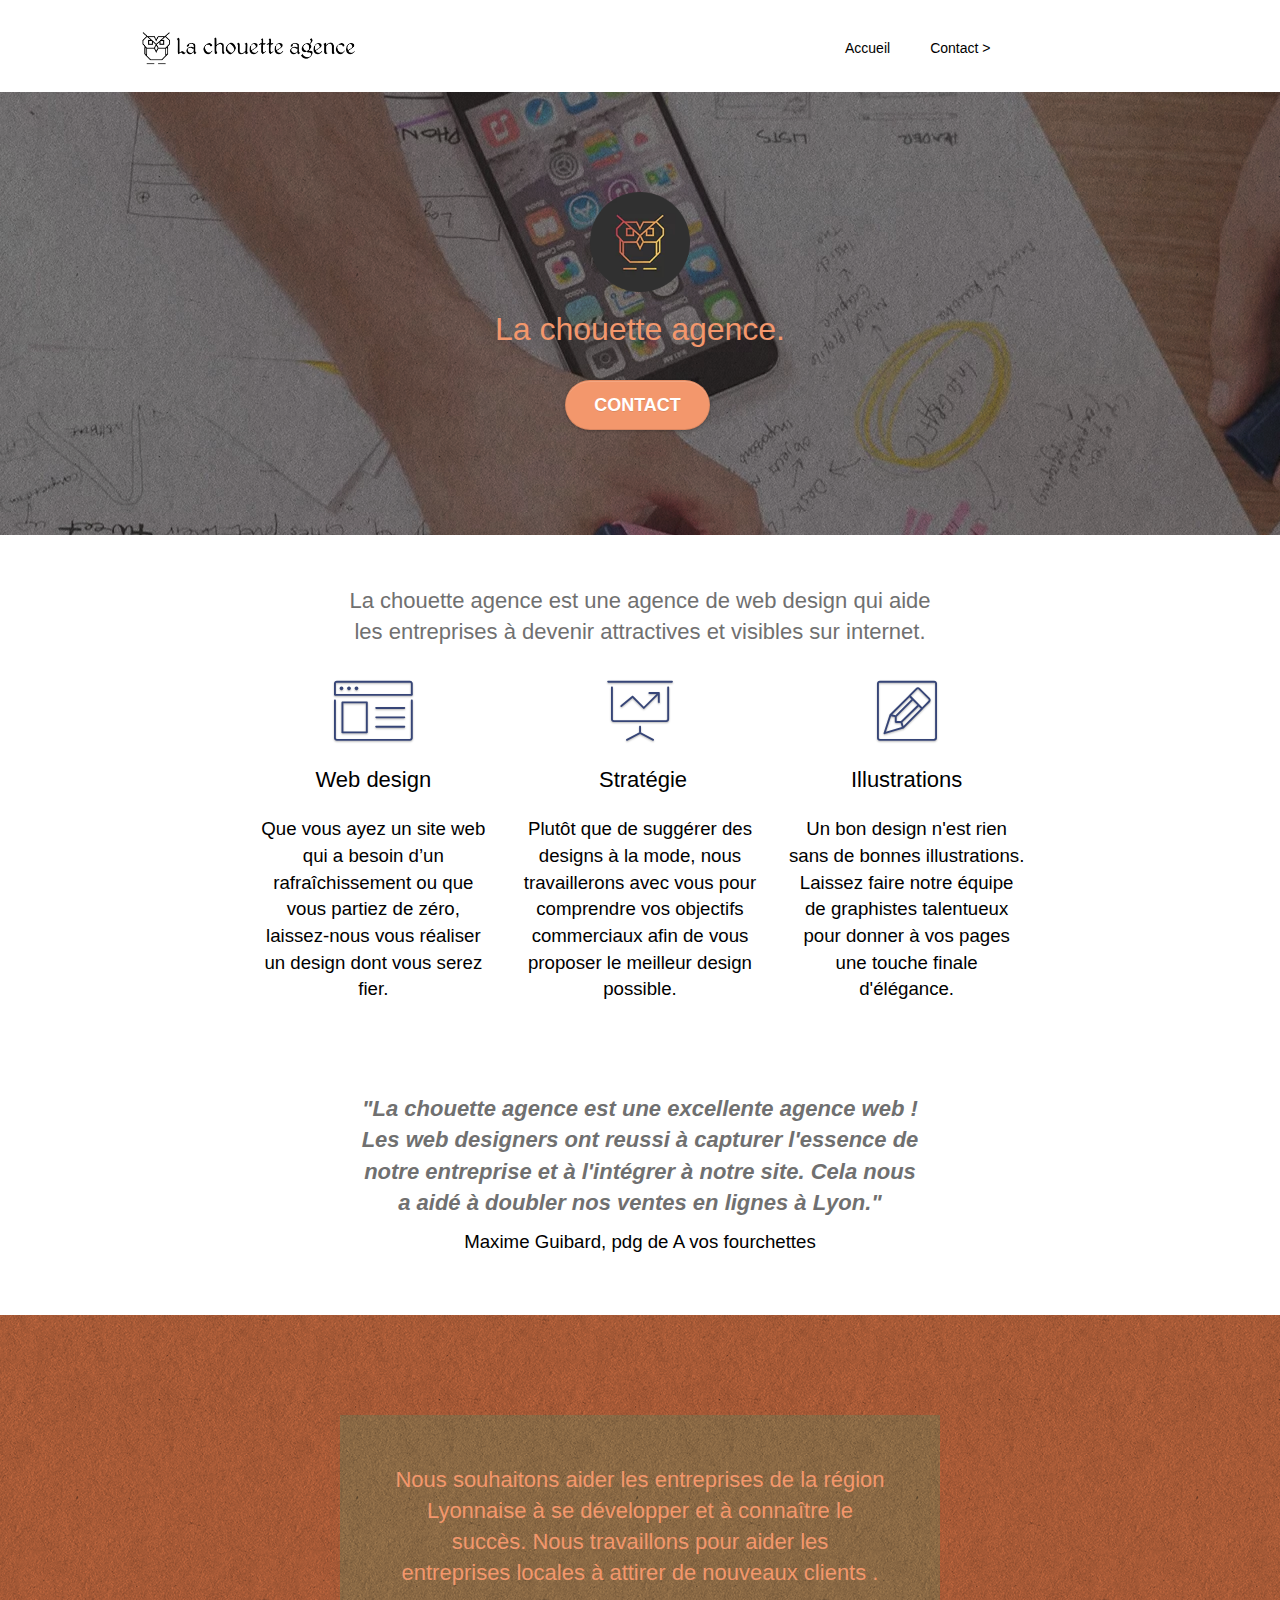
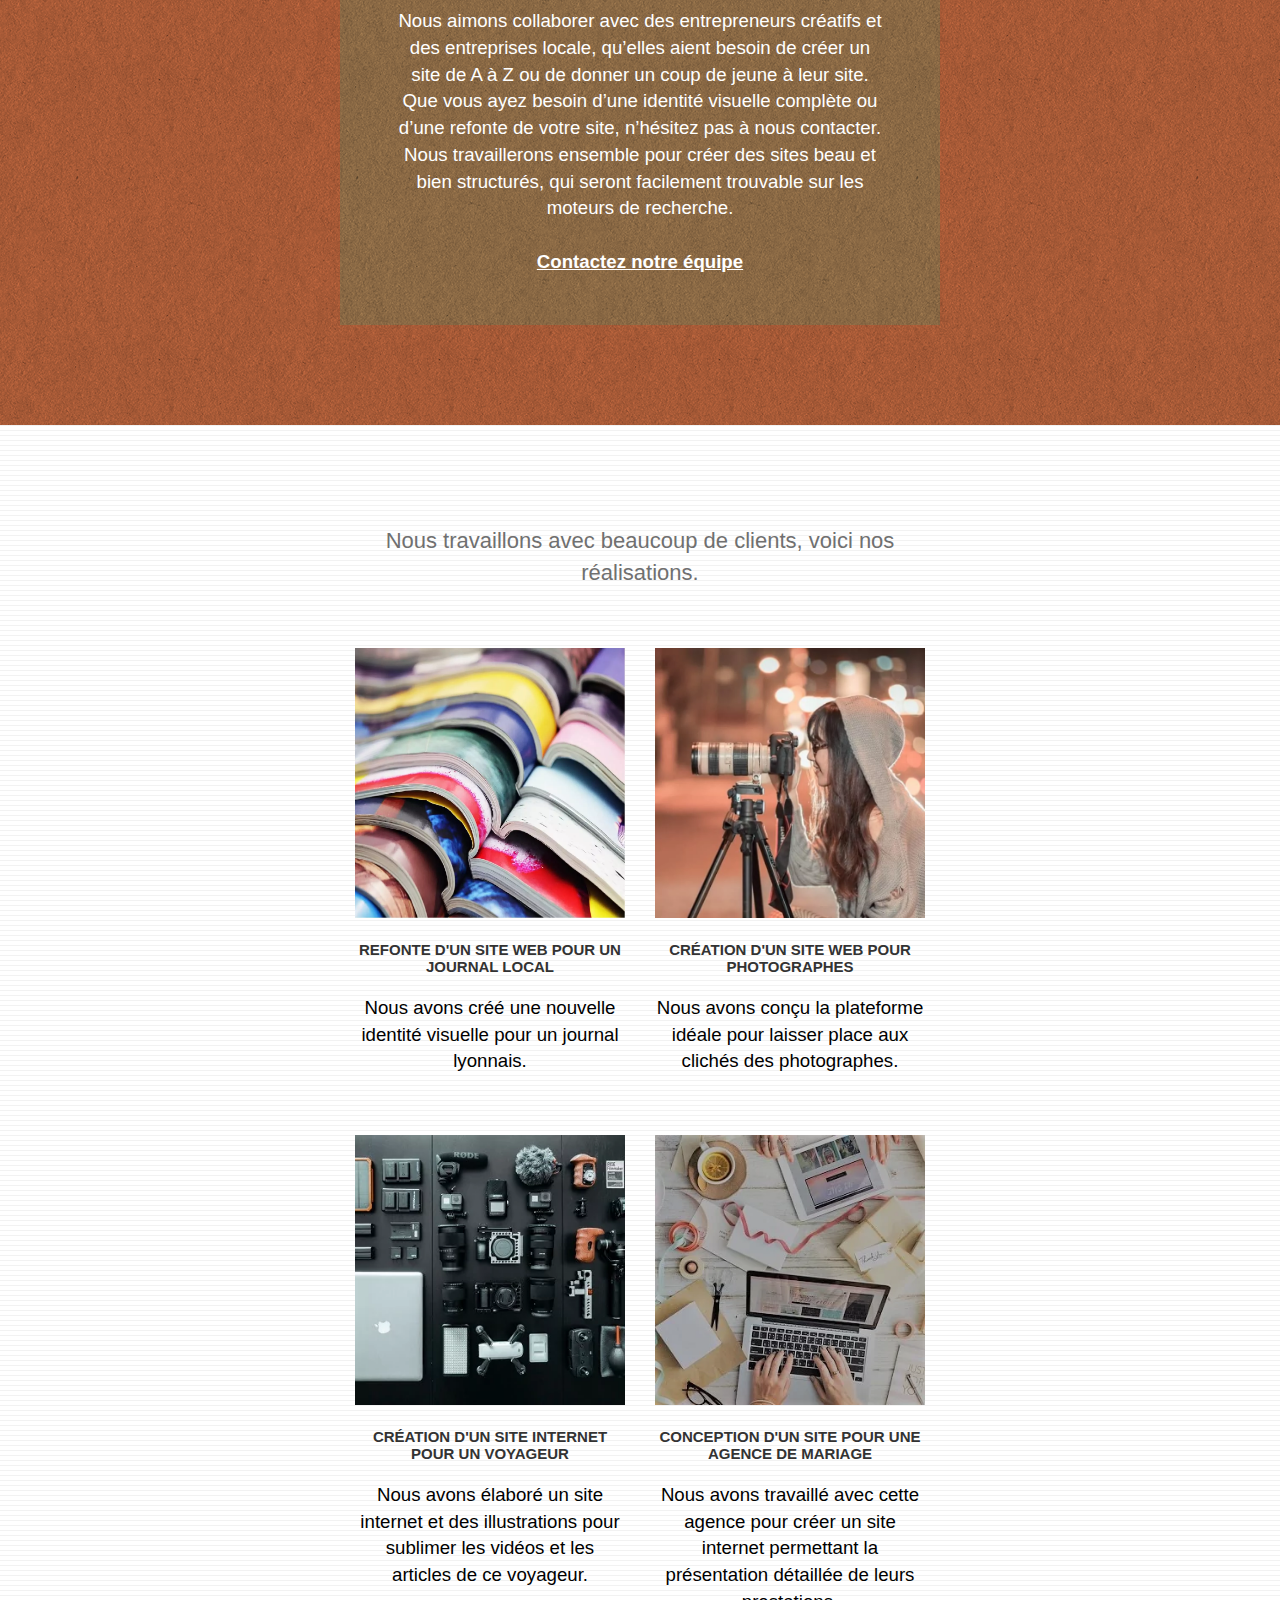
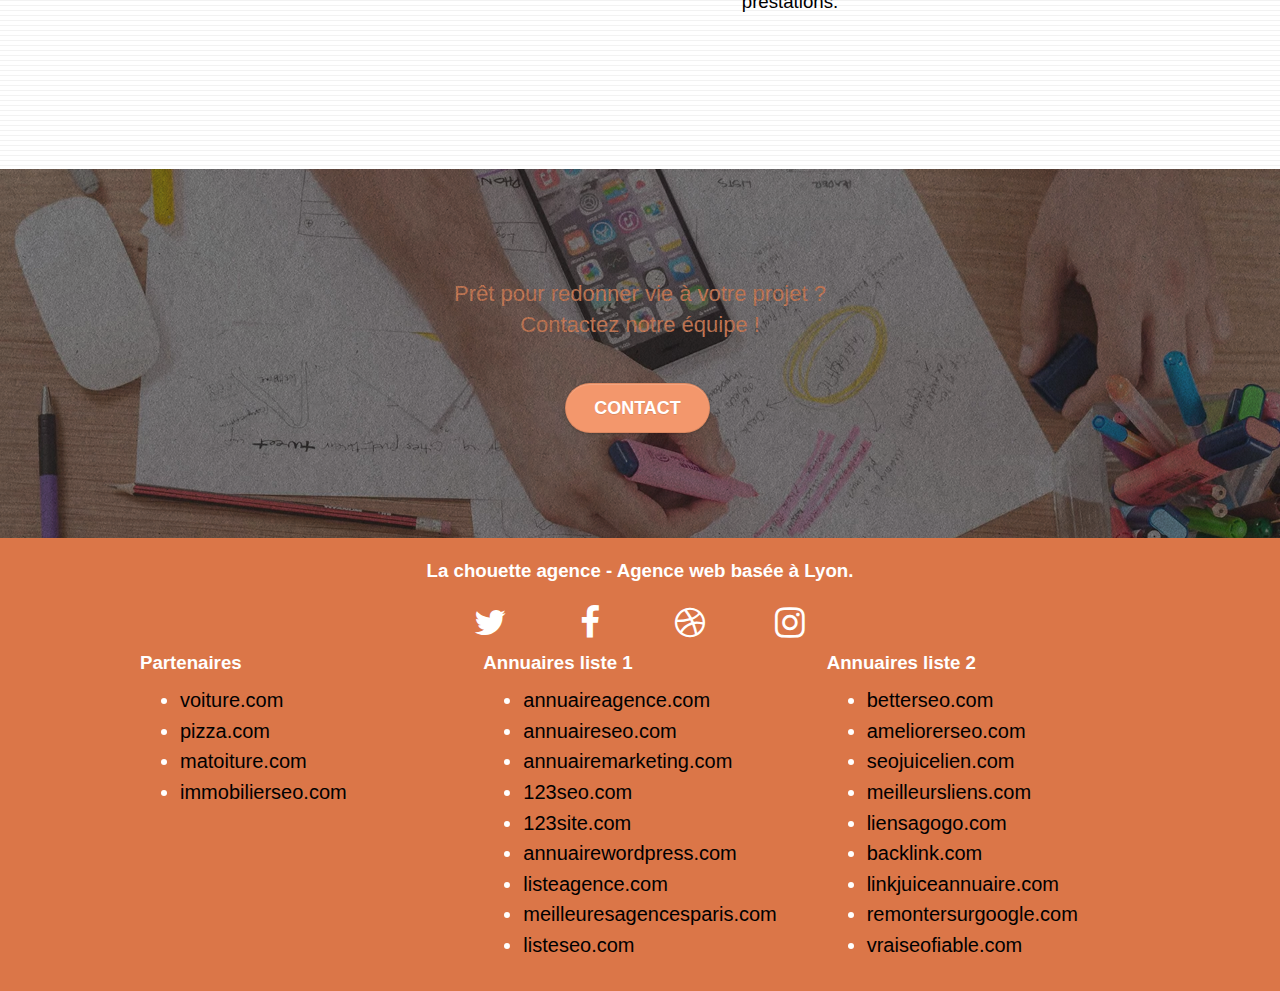
<file: index.html>
<!doctype html>
<html lang="fr">
<head>
    <meta charset="utf-8">
    <meta name="keywords" content="Entreprise web design lyon,design site web, site internet, agence web design lyon, agence web design, agence design,stratégie web, web design, illustrations, design de site web, site web, web">
	<meta name="description" content="La chouette agence est une agence de web design basée à Lyon.">
    <meta name="viewport" content="width=device-width, initial-scale=1.0, viewport-fit=cover">
    <link rel="shortcut icon" type="image/png" href="favicon.jpg">
    
	<link rel="stylesheet" type="text/css" href="./css/bootstrap.min.css">
	<link rel="stylesheet" type="text/css" href="style.min.css">
	<link rel="stylesheet" type="text/css" href="./css/font-awesome.min.css">
	<link rel="stylesheet" type="text/css" href="./css/et-line.min.css">
	
    
	<script src="./js/jquery-2.1.0.min.js"></script>
	<script src="./js/bootstrap.min.js"></script>
	<script src="./js/blocs.min.js"></script>
	<script src="./js/jquery.touchSwipe.min.js" defer></script>
	<script src="./js/gmaps.min.js"></script>

    <title>La chouette agence</title>

    
<!-- Analytics -->
 
<!-- Analytics END -->
    
</head>
<body>
	<!-- Principal conteneur -->
	<div class="page-container">
			
		<!-- bloc-0 -->
		<div class="bloc bgc-white l-bloc " id="bloc-0">
			<div class="container bloc-sm">
				<nav class="navbar row">
					<div class="navbar-header">
						<a class="navbar-brand" href="index.html"><img src="img/la-chouette-agence.webp" alt="La chouette agence Lyon web design logo" height="40" width="215"/></a>
						<button id="nav-toggle" type="button" class="ui-navbar-toggle navbar-toggle" data-toggle="collapse" data-target=".navbar-1">
							<span class="sr-only">Toggle navigation</span><span class="icon-bar"></span><span class="icon-bar"></span><span class="icon-bar"></span>
						</button>
					</div>
					<div class="collapse navbar-collapse navbar-1 special-dropdown-nav">
						<ul class="site-navigation nav navbar-nav">
							<li>
								<a href="index.html">Accueil</a>
							</li>
							<li>
								<a href="page2.html">Contact &gt;</a>
							</li>
						</ul>
					</div>
				</nav>
			</div>
		</div>
		<!-- bloc-0 END -->

		<!-- bloc-1-presentation -->
		<div class="bloc bgc-dark-slate-blue bg-banniere d-bloc bg-t-edge bloc-bg-texture texture-paper b-parallax" id="bloc-1-hero">
			<div class="container bloc-lg">
				<div class="row tight-width-whitespace">
					<div class="col-sm-12">
						<img src="img/logo.webp" class="center-block image-resize-mode" width="100" height="100" alt="Logo de la chouette agence" />
						<h1 class="text-center hero-bloc-text tc-white ">
							La chouette agence.
						</h1>
						<div class="text-center">
							<a href="page2.html" class="btn btn-lg btn-clean btn-rd cta-hero btn-atomic-tangerine" id="cta-hero">Contact</a>
						</div>
					</div>
				</div>
			</div>
		</div>
		<!-- bloc-1-presentation END -->

		<!-- bloc-2-services -->
		<div class="bloc bgc-white l-bloc" id="bloc-2-services">
			<div class="container bloc-md">
				<div class="row">
					<div class="col-sm-12 text-center">
						<p class="quote-medium">La chouette agence est une agence de web design qui aide les entreprises à devenir attractives et visibles sur internet.</p>
					</div>
				</div>
				<div class="row voffset-lg med-width-whitespace">
					<div class="col-sm-4">
						<div class="text-center">
							<span class="et-icon-browser sm-shadow icon-dark-slate-blue icons icon-lg"></span>
						</div>
						<h2 class="mg-md text-center">
							Web design
						</h2>
						<p class="text-center ">
							Que vous ayez un site web qui a besoin d&rsquo;un rafraîchissement ou que vous partiez de zéro, laissez-nous vous réaliser un design dont vous serez fier.
						</p>
					</div>
					<div class="col-sm-4">
						<div class="text-center">
							<span class="et-icon-presentation sm-shadow icon-dark-slate-blue icons icon-lg"></span>
						</div>
						<h2 class="mg-md text-center">
							&nbsp;Stratégie
						</h2>
						<p class="text-center ">
							Plutôt que de suggérer des designs à la mode, nous travaillerons avec vous pour comprendre vos objectifs commerciaux afin de vous proposer le meilleur design possible.<br>
						</p>
					</div>
					<div class="col-sm-4">
						<div class="text-center">
							<span class="et-icon-edit sm-shadow icon-dark-slate-blue icons icon-lg"></span>
						</div>
						<h2 class="mg-md text-center">
							Illustrations
						</h2>
						<p class="text-center ">
							Un bon design n'est rien sans de bonnes illustrations. Laissez faire notre équipe de graphistes talentueux pour donner à vos pages une touche finale d'élégance.
						</p>
					</div>
				</div>
				<div class="row voffset-lg voffset">
					<div class="col-xs-12 col-md-8 col-md-offset-2 text-center">
						<p class="quote-large bold-text italic-text">"La chouette agence est une excellente agence web ! Les web designers ont reussi à capturer l'essence de notre entreprise et à l'intégrer à notre site. Cela nous a aidé à doubler nos ventes en lignes à Lyon."</p>
						<p>Maxime Guibard, pdg de A vos fourchettes</p>
					</div>
				</div>
			</div>
		</div>
		<!-- bloc-2-services END -->

		<!-- bloc-3-what-i-do -->
		<div class="bloc tc-white bgc-atomic-tangerine bg-presentation d-bloc bloc-bg-texture texture-paper b-parallax" id="bloc-3-what-i-do">
			<div class="container bloc-lg">
				<div class="row tight-width-whitespace black-background">
					<div class="col-sm-12">
						<h2 class="mg-md text-center tc-white">
							Nous souhaitons aider les entreprises de la région Lyonnaise à se développer et à connaître le succès. Nous travaillons pour aider les entreprises locales à attirer de nouveaux clients .<br>
						</h2>
						<p class="text-center white">
							Nous aimons collaborer avec des entrepreneurs créatifs et des entreprises locale, qu’elles aient besoin de créer un site de A à Z ou de donner un coup de jeune à leur site. Que vous ayez besoin d’une identité visuelle complète ou d’une refonte de votre site, n’hésitez pas à nous contacter. Nous travaillerons ensemble pour créer des sites beau et bien structurés, qui seront facilement trouvable sur les moteurs de recherche. <br><br><a class="ltc-white bold-link" href="page2.html">Contactez notre équipe</a><br>
						</p>
					</div>
				</div>
			</div>
		</div>
		<!-- bloc-3-what-i-do END -->

		<!-- bloc-4-portfolio -->
		<div class="bloc bgc-white bg-lines-h2-bg bg-repeat l-bloc" id="bloc-4-portfolio">
			<div class="container bloc-lg">
				<div class="row">
					<div class="col-sm-12 text-center">
						<p class="quote-medium">Nous travaillons avec beaucoup de clients, voici nos réalisations.</p>
					</div>
				</div>
				<div class="row tight-width-whitespace portfolio-row">
					<div class="col-sm-6">
						<a href="#" data-lightbox="img/1.webp" data-gallery-id="gallery-1" data-caption="Refonte d'un site web pour un journal local" data-frame="snapshot-lb"><img src="img/1.webp" alt="Refonte d'un site web pour un journal local" class="img-responsive portfolio-thumb" width="570" height="570"/></a>
						<h3 class="mg-md text-center">
							Refonte d'un site web pour un journal local
						</h3>
						<p class="text-center">
							Nous avons créé une nouvelle identité visuelle pour un journal lyonnais.
						</p>
					</div>
					<div class="col-sm-6">
						<a href="#" data-lightbox="img/2.webp" data-gallery-id="gallery-1" data-caption="Création d'un site web pour photographes" data-frame="snapshot-lb"><img src="img/2.webp" class="img-responsive portfolio-thumb" alt="Création d'un site web pour photographes" width="570" height="570"/></a>
						<h3 class="mg-md text-center">
							Création d'un site web pour photographes
						</h3>
						<p class="text-center">
							Nous avons conçu la plateforme idéale pour laisser place aux clichés des photographes.
						</p>
					</div>
				</div>
				<div class="row tight-width-whitespace portfolio-row">
					<div class="col-sm-6">
						<a href="#" data-lightbox="img/3.webp" data-gallery-id="gallery-1" data-caption="Création d'un site internet pour un voyageur" data-frame="snapshot-lb"><img src="img/3.webp" class="img-responsive portfolio-thumb" alt="Création d'un site web pour voyageur" width="570" height="570"/></a>
						<h3 class="mg-md text-center">
							Création d'un site internet pour un voyageur
						</h3>
						<p class="text-center">
							Nous avons élaboré un site internet et des illustrations pour sublimer les vidéos et les articles de ce voyageur.
						</p>
					</div>
					<div class="col-sm-6">
						<a href="#" data-lightbox="img/4.webp" data-gallery-id="gallery-1" data-caption="Conception d'un site pour une agence de mariage" data-frame="snapshot-lb"><img src="img/4.webp" class="img-responsive portfolio-thumb" alt="Création d'un site web pour agence de mariage" width="570" height="570"/></a>
						<h3 class="mg-md text-center">
							Conception d'un site pour une agence de mariage
						</h3>
						<p class="text-center">
							Nous avons travaillé avec cette agence pour créer un site internet permettant la présentation détaillée de leurs prestations.
						</p>
					</div>
				</div>
			</div>
		</div>
		<!-- bloc-4-portfolio END -->

		<!-- bloc-5-cta -->
		<div class="bloc bgc-dark-slate-blue bg-banniere d-bloc bloc-bg-texture texture-paper" id="bloc-5-cta">
			<div class="container bloc-lg">
				<div class="row">
					<h2 class="mg-md text-center tc-white">
						Prêt pour redonner vie à votre projet ?<br>Contactez notre équipe !
					</h2>
					<div class="col-sm-12 text-center">
						<a href="page2.html" class="btn btn-atomic-tangerine btn-clean btn-rd btn-lg cta-hero">Contact</a>
					</div>
				</div>
			</div>
		</div>
		<!-- bloc-5-cta END -->

		<!-- Footer - bloc-8 -->
		<div class="bloc bgc-atomic-tangerine d-bloc" id="bloc-8">
			<div class="container bloc-sm">
				<div class="row">
					<div class="col-sm-12">
						<p class="text-center white bold-text">
							La chouette agence - Agence web basée à Lyon.<br>
						</p>
						<div class="row row-no-gutters social">
							<div class="col-sm-3">
								<div class="text-center">
									<a class="social" href="https://twitter.com" rel="nofollow"><span class="fa fa-twitter icon-md"></span></a>
								</div>
							</div>
							<div class="col-sm-3">
								<div class="text-center">
									<a class="social" href="https://facebook.com" rel="nofollow"><span class="fa fa-facebook icon-md"></span></a>
								</div>
							</div>
							<div class="col-sm-3">
								<div class="text-center">
									<a class="social" href="https://dribbble.com" rel="nofollow"><span class="fa fa-dribbble icon-md"></span></a>
								</div>
							</div>
							<div class="col-sm-3">
								<div class="text-center">
									<a class="social" href="https://instagram.com" rel="nofollow"><span class="fa fa-instagram icon-md"></span></a>
								</div>
							</div>
						</div>
						<div class="row">
							<div class="col-sm-4">
								<p class="bold-text white ">
									Partenaires
								</p>
								<ul>
									<li><a href="voiture.com" rel="nofollow">voiture.com</a></li>
									<li><a href="pizza.com" rel="nofollow">pizza.com</a></li>
									<li><a href="matoiture.com" rel="nofollow">matoiture.com</a></li>
									<li><a href="immobilierseo.com" rel="nofollow">immobilierseo.com</a></li>
								</ul>		
							</div>
							<div class="col-sm-4">
								<p class="bold-text white">
									Annuaires liste 1
								</p>
								<ul>
									<li><a href="annuaireagence.com" rel="nofollow">annuaireagence.com</a></li>
									<li><a href="annuaireseo.com" rel="nofollow">annuaireseo.com</a></li>
									<li><a href="annuairemarketing.com" rel="nofollow">annuairemarketing.com</a></li>
									<li><a href="123seoture.com" rel="nofollow">123seo.com</a></li>
									<li><a href="123site.com" rel="nofollow">123site.com</a></li>
									<li><a href="annuairewordpress.com" rel="nofollow">annuairewordpress.com</a></li>
									<li><a href="listeagence.com" rel="nofollow">listeagence.com</a></li>
									<li><a href="meilleuresagencesparis.com" rel="nofollow">meilleuresagencesparis.com</a></li>
									<li><a href="listeseo.com" rel="nofollow">listeseo.com</a></li>
								</ul>
							</div>
							<div class="col-sm-4">
								<p class="bold-text white">
									Annuaires liste 2
								</p>
								<ul>
									<li><a href="betterseo.com" rel="nofollow">betterseo.com</a></li>
									<li><a href="ameliorerseo.com" rel="nofollow">ameliorerseo.com</a></li>
									<li><a href="seojuicelien.com" rel="nofollow">seojuicelien.com</a></li>
									<li><a href="meilleursliens.com" rel="nofollow">meilleursliens.com</a></li>
									<li><a href="liensagogo.com" rel="nofollow">liensagogo.com</a></li>
									<li><a href="backlink.com" rel="nofollow">backlink.com</a></li>
									<li><a href="linkjuiceannuaire.com" rel="nofollow">linkjuiceannuaire.com</a></li>
									<li><a href="remontersurgoogle.com" rel="nofollow">remontersurgoogle.com</a></li>
									<li><a href="vraiseofiable.com" rel="nofollow">vraiseofiable.com</a></li>
								</ul>
							</div>
						</div>
					</div>
				</div>
			</div>
		</div>
		<!-- Footer - bloc-8 END -->

	</div>
	<!-- Principal conteneur END -->
		

</body>
</html>
</file>
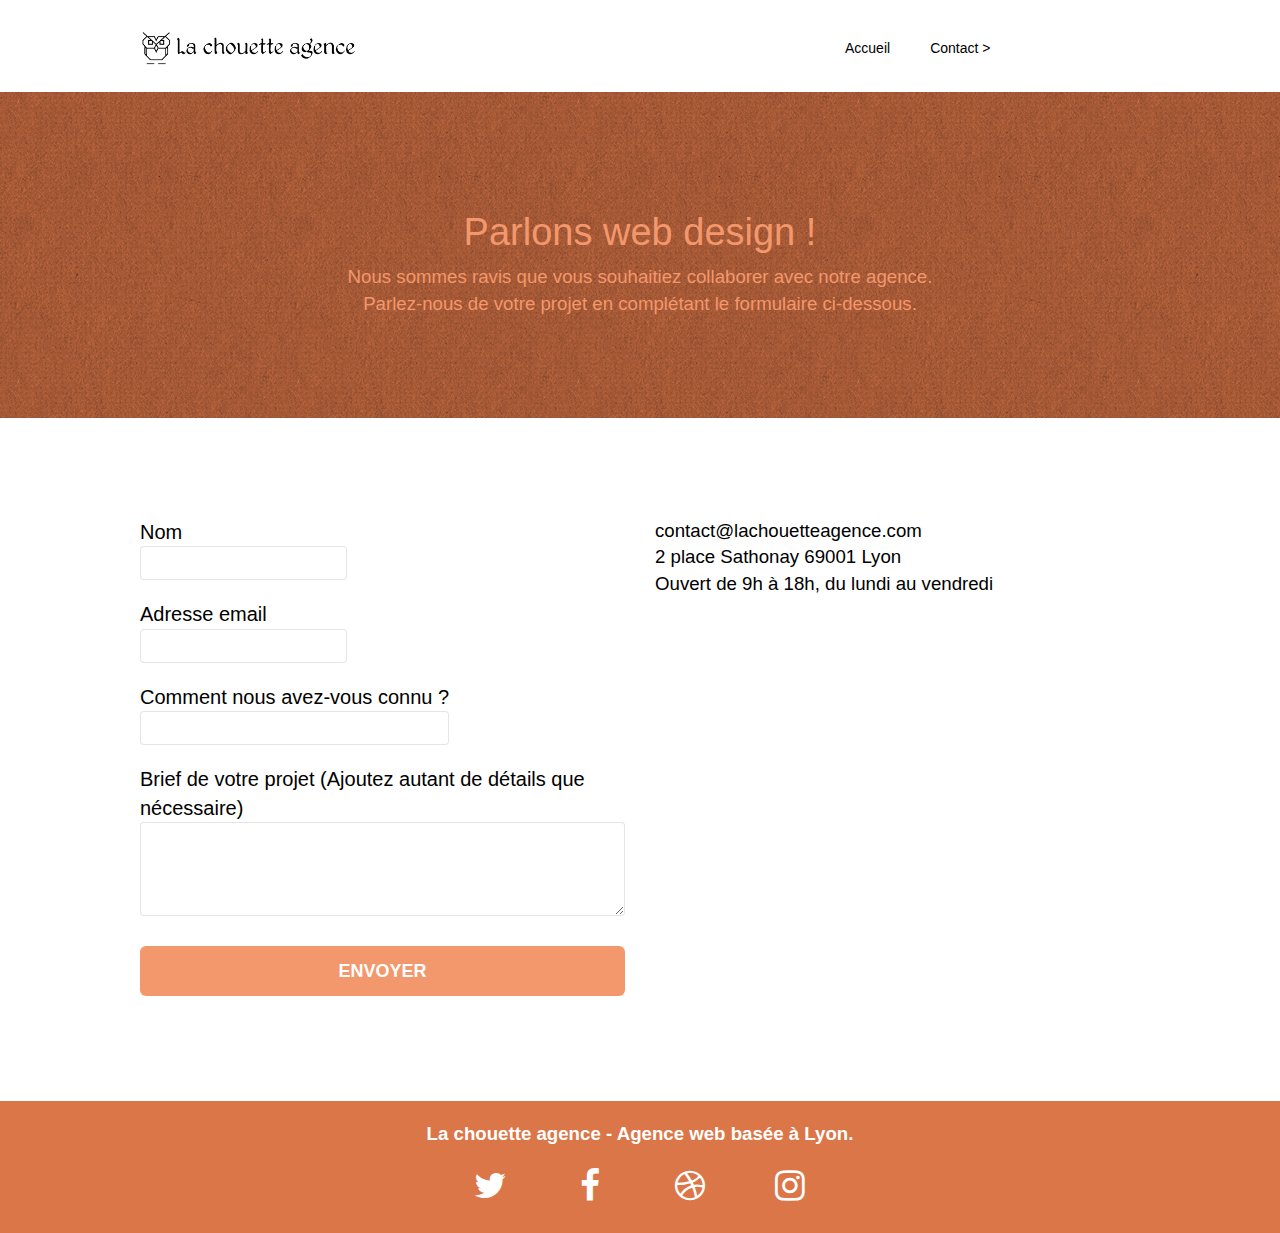
<file: page2.html>
<!doctype html>
<html lang="fr">
<head>
    <meta charset="utf-8">
    <meta name="keywords" content="Contact, Entreprise web design lyon, design site web, site internet, agence web design lyon, agence web design, agence design,stratégie web, web design, illustrations, design de site web, site web, web">
    <meta name="description" content="Contact : La chouette agence est une agence de web design basée à Lyon.">
    <meta name="viewport" content="width=device-width, initial-scale=1.0, viewport-fit=cover">
    <link rel="shortcut icon" type="image/png" href="favicon.jpg">
    
	<link rel="stylesheet" type="text/css" href="./css/bootstrap.min.css">
	<link rel="stylesheet" type="text/css" href="style.min.css">
	<link rel="stylesheet" type="text/css" href="./css/font-awesome.min.css">
	<link rel="stylesheet" type="text/css" href="./css/et-line.min.css">
	
    
	<script src="./js/jquery-2.1.0.min.js"></script>
	<script src="./js/bootstrap.min.js"></script>
	<script src="./js/blocs.min.js"></script>
	<script src="./js/jqBootstrapValidation.min.js"></script>
	<script src="./js/formHandler.min.js"></script>
	
    <title>Contact</title>

    
<!-- Analytics -->
 
<!-- Analytics END -->
    
</head>
<body>
	<!-- Principal conteneur -->
	<div class="page-container">
		
	<!-- bloc-0 -->
	<div class="bloc bgc-white l-bloc " id="bloc-0">
		<div class="container bloc-sm">
			<nav class="navbar row">
				<div class="navbar-header">
					<a class="navbar-brand" href="index.html"><img src="img/la-chouette-agence.webp" alt="La chouette agence Lyon web design logo" height="40" width="215"/></a>
					<button id="nav-toggle" type="button" class="ui-navbar-toggle navbar-toggle" data-toggle="collapse" data-target=".navbar-1">
						<span class="sr-only">Toggle navigation</span><span class="icon-bar"></span><span class="icon-bar"></span><span class="icon-bar"></span>
					</button>
				</div>
				<div class="collapse navbar-collapse navbar-1 special-dropdown-nav">
					<ul class="site-navigation nav navbar-nav">
						<li>
							<a href="index.html">Accueil</a>
						</li>
						<li>
							<a href="page2.html">Contact &gt;</a>
						</li>
					</ul>
				</div>
			</nav>
		</div>
	</div>
	<!-- bloc-0 END -->

	<!-- bloc-6 -->
	<div class="bloc bg-dots-bg bg-repeat bgc-atomic-tangerine d-bloc bloc-bg-texture texture-paper" id="bloc-6">
		<div class="container bloc-lg">
			<div class="row">
				<div class="col-sm-12">
					<h1 class="text-center hero-bloc-text tc-white">
						Parlons web design !
					</h1>
					<p class="text-center mg-lg tc-white tight-width-whitespace">
						Nous sommes ravis que vous souhaitiez collaborer avec notre agence.<br>
						Parlez-nous de votre projet en complétant le formulaire ci-dessous.
					</p>
				</div>
			</div>
		</div>
	</div>
	<!-- bloc-6 END -->

	<!-- bloc-7 -->
	<div class="bloc bgc-white l-bloc" id="bloc-7">
		<div class="container bloc-lg">
			<div class="row">
				<div class="col-sm-6">
					<form id="form_1" novalidate>
						<div class="form-group">
							<label>
								Nom
								<input id="name" class="form-control" required />
							</label>
						</div>
						<div class="form-group">
							<label>
								Adresse email
								<input id="email" class="form-control" type="email" required />
							</label>
						</div>
						<div class="form-group">
							<label>
								Comment nous avez-vous connu ?
								<input class="form-control" type="email" required id="input_504" />
							</label>
						</div>
						<div class="form-group">
							<label>
								Brief de votre projet (Ajoutez autant de détails que nécessaire)<br>
								<textarea id="message" class="form-control" rows="4" cols="50" required></textarea>
							</label>
						</div> 
						<button class="bloc-button btn btn-lg btn-block cta-hero btn-atomic-tangerine" type="submit">
							Envoyer
						</button>
					</form>
				</div>
				<div class="col-sm-6">
					<p>
						contact@lachouetteagence.com<br>2 place Sathonay 69001 Lyon<br>Ouvert de 9h à 18h, du lundi au vendredi<br>
					</p>
				</div>
			</div>
		</div>
	</div>
	<!-- bloc-7 END -->

	<!-- ScrollToTop Button -->
	<a class="bloc-button btn btn-d scrollToTop" href="#" onclick="scrollToTarget('1')" rel="nofollow"><span class="fa fa-chevron-up"></span></a>
	<!-- ScrollToTop Button END-->


	<!-- Footer - bloc-8 -->
	<div class="bloc bgc-atomic-tangerine d-bloc" id="bloc-8">
		<div class="container bloc-sm">
			<div class="row">
				<div class="col-sm-12">
					<p class="text-center white bold-text">
						La chouette agence - Agence web basée à Lyon.<br>
					</p>
					<div class="row row-no-gutters social">
						<div class="col-sm-3">
							<div class="text-center">
								<a class="social" href="https://twitter.com" rel="nofollow"><span class="fa fa-twitter icon-md"></span></a>
							</div>
						</div>
						<div class="col-sm-3">
							<div class="text-center">
								<a class="social" href="https://facebook.com" rel="nofollow"><span class="fa fa-facebook icon-md"></span></a>
							</div>
						</div>
						<div class="col-sm-3">
							<div class="text-center">
								<a class="social" href="https://dribbble.com" rel="nofollow"><span class="fa fa-dribbble icon-md"></span></a>
							</div>
						</div>
						<div class="col-sm-3">
							<div class="text-center">
								<a class="social" href="https://instagram.com" rel="nofollow"><span class="fa fa-instagram icon-md"></span></a>
							</div>
						</div>
					</div>
				</div>
			</div>
		</div>
	</div>
	<!-- Footer - bloc-8 END -->

	</div>
	<!-- Principal conteneur END -->
		

	</body>
</html>
</file>
<file: style.min.css>
body{margin:0;padding:0;background:#fff;overflow-x:hidden;-webkit-font-smoothing:antialiased;-moz-osx-font-smoothing:grayscale}li{padding-bottom:2px}.quote-large{display:block;width:85%;margin-left:auto;margin-right:auto;font-size:22px!important;color:#707070!important}.quote-medium{display:block;width:60%;margin-left:auto;margin-right:auto;font-size:22px!important;color:#707070!important}.bold-text{font-weight:700}.italic-text{font-style:italic}a,button{transition:all .3s ease-in-out;outline:0!important}a:hover{text-decoration:none;cursor:pointer}#page-loading-blocs-notifaction{position:fixed;top:0;bottom:0;width:100%;z-index:100000;background:#fff url(img/pageload-spinner.gif) no-repeat center center}.bloc{width:100%;clear:both;background:50% 50% no-repeat;padding:0 50px;-webkit-background-size:cover;-moz-background-size:cover;-o-background-size:cover;background-size:cover;position:relative}.bloc .container{padding-left:0;padding-right:0}.bloc-lg{padding:100px 50px}.bloc-md{padding:50px}.bloc-sm{padding:20px 50px}.bg-b-edge,.bg-bl-edge,.bg-br-edge,.bg-center,.bg-l-edge,.bg-r-edge,.bg-repeat,.bg-t-edge,.bg-tl-edge,.bg-tr-edge{-webkit-background-size:auto!important;-moz-background-size:auto!important;-o-background-size:auto!important;background-size:auto!important}.bg-repeat{background:repeat}.bg-t-edge{background:top no-repeat}.bloc-bg-texture::before{content:"";background-size:2px 2px;position:absolute;top:0;bottom:0;left:0;right:0}.texture-paper::before{background:url(img/texture-paper.webp);background-size:280px 280px}.b-parallax{background-attachment:fixed}.d-bloc{color:#fff}.d-bloc button:hover{color:rgba(255,255,255,.9)}.d-bloc .icon-round,.d-bloc .icon-rounded,.d-bloc .icon-semi-rounded-a,.d-bloc .icon-semi-rounded-b,.d-bloc .icon-square{border-color:rgba(255,255,255,.9)}.d-bloc .divider-h span{border-color:rgba(255,255,255,.2)}.d-bloc .a-btn,.d-bloc .navbar a,.d-bloc .navbar-brand,.d-bloc a .icon-lg,.d-bloc a .icon-md,.d-bloc a .icon-sm,.d-bloc a .icon-xl,.d-bloc h1 a,.d-bloc h2 a,.d-bloc h3 a,.d-bloc h4 a,.d-bloc h5 a,.d-bloc h6 a,.d-bloc p a{color:#fff}.d-bloc .a-btn:hover,.d-bloc .navbar a:hover,.d-bloc .navbar-brand:hover,.d-bloc a:hover .icon-lg,.d-bloc a:hover .icon-md,.d-bloc a:hover .icon-sm,.d-bloc a:hover .icon-xl,.d-bloc h1 a:hover,.d-bloc h2 a:hover,.d-bloc h3 a:hover,.d-bloc h4 a:hover,.d-bloc h5 a:hover,.d-bloc h6 a:hover,.d-bloc p a:hover{color:rgba(255,255,255,1)}.d-bloc .navbar-toggle .icon-bar{background:rgba(255,255,255,1)}.d-bloc .btn-wire,.d-bloc .btn-wire:hover{color:rgba(255,255,255,1);border-color:rgba(255,255,255,1)}.d-bloc .panel{color:rgba(0,0,0,.5)}.d-bloc .panel button:hover{color:rgba(0,0,0,.7)}.d-bloc .panel icon{border-color:rgba(0,0,0,.7)}.d-bloc .panel .divider-h span{border-color:rgba(0,0,0,.1)}.d-bloc .panel .a-btn{color:rgba(0,0,0,.6)}.d-bloc .panel .a-btn:hover{color:rgba(0,0,0,1)}.d-bloc .panel .btn-wire,.d-bloc .panel .btn-wire:hover{color:rgba(0,0,0,.7);border-color:rgba(0,0,0,.3)}.d-bloc .panel,.l-bloc{color:rgba(0,0,0,.5)}.d-bloc .panel button:hover,.l-bloc button:hover{color:rgba(0,0,0,.7)}.l-bloc .icon-round,.l-bloc .icon-rounded,.l-bloc .icon-semi-rounded-a,.l-bloc .icon-semi-rounded-b,.l-bloc .icon-square{border-color:rgba(0,0,0,.7)}.d-bloc .panel .divider-h span,.l-bloc .divider-h span{border-color:rgba(0,0,0,.1)}.d-bloc .panel .a-btn,.l-bloc .a-btn,.l-bloc .navbar a,.l-bloc .navbar-brand,.l-bloc a .icon-lg,.l-bloc a .icon-md,.l-bloc a .icon-sm,.l-bloc a .icon-xl,.l-bloc h1 a,.l-bloc h2 a,.l-bloc h3 a,.l-bloc h4 a,.l-bloc h5 a,.l-bloc h6 a,.l-bloc p a{color:rgba(0,0,0,.6)}.d-bloc .panel .a-btn:hover,.l-bloc .a-btn:hover,.l-bloc .navbar a:hover,.l-bloc .navbar-brand:hover,.l-bloc a:hover .icon-lg,.l-bloc a:hover .icon-md,.l-bloc a:hover .icon-sm,.l-bloc a:hover .icon-xl,.l-bloc h1 a:hover,.l-bloc h2 a:hover,.l-bloc h3 a:hover,.l-bloc h4 a:hover,.l-bloc h5 a:hover,.l-bloc h6 a:hover,.l-bloc p a:hover{color:rgba(0,0,0,1)}.l-bloc .navbar-toggle .icon-bar{color:rgba(0,0,0,.6)}.d-bloc .panel .btn-wire,.d-bloc .panel .btn-wire:hover,.l-bloc .btn-wire,.l-bloc .btn-wire:hover{color:rgba(0,0,0,.7);border-color:rgba(0,0,0,.3)}.voffset{margin-top:30px}.voffset-lg{margin-top:80px}.row-no-gutters{margin-right:0;margin-left:0}.row.row-no-gutters>[class*=" col-"],.row.row-no-gutters>[class^=col-]{padding-right:0;padding-left:0}#bloc-1-hero h1{font-size:32px}.navbar{margin-bottom:0;z-index:1}.navbar-brand{height:auto;padding:3px 15px;font-size:25px;font-weight:400;font-weight:600;line-height:44px}.navbar-brand img{max-height:200px;max-width:215px;display:inline}.navbar-brand img[src$=svg]{min-width:100px}.nav-center .navbar-brand img{margin:0}.navbar .nav{padding-top:2px;margin-right:-16px;float:right;z-index:1}.nav>li{display:block;padding-right:10px;float:left;margin-top:4px;font-size:14px}.navbar-nav .open .dropdown-menu>li>a{text-align:inherit}.nav>li a:focus,.nav>li a:hover{background:0 0}.navbar-toggle{margin:10px 10px 0 0;border:0}.navbar-toggle:hover{background:0 0!important}.navbar-toggle .icon-bar{background-color:rgba(0,0,0,.5);width:26px}.nav-invert .navbar .nav{float:left}.nav-invert .navbar-brand,.nav-invert .navbar-header{float:right;position:relative;z-index:2}@media (min-width:768px){.site-navigation{width:210px;position:absolute;top:50%;right:130px;transform:translate(0,-50%);-webkit-transform:translateY(-50%)}.nav>li .dropdown-menu a,.nav>li .dropdown-menu a:hover{color:#484848}.nav-invert .site-navigation{left:0;right:0}.nav-center{text-align:center}.nav-center .navbar-header{width:100%}.nav-center .nav>li,.nav-center .navbar-brand,.nav-center .navbar-header{float:none;display:inline-block}.nav-center .site-navigation{position:relative;width:100%;right:0;margin-right:0;margin-top:20px}.nav-center.mini-nav .navbar-toggle{float:none;margin:10px auto 0}}.nav>li>.dropdown a{background:0 0!important;display:block;padding:14px 15px}nav .caret{margin:0 5px}.dropdown-menu .dropdown-menu{top:-8px;left:100%}.dropdown-menu .dropmenu-flow-right{top:100%;left:0;margin-left:-1px;border-top-left-radius:0;border-top-right-radius:0}.dropdown-menu .dropdown span{border:4px solid #000;border-top-color:transparent;border-right-color:transparent;border-bottom-color:transparent;margin:6px -5px 0 0!important;float:right}.mg-md{margin-top:10px;margin-bottom:20px}.mg-lg{margin-top:10px;margin-bottom:40px}.btn{margin:0 5px 5px 0}.btn.pull-right{margin:0 0 5px 5px}.btn-d,.btn-d:focus,.btn-d:hover{color:#fff;background:rgba(0,0,0,.3)}button{outline:0!important}.btn-rd{border-radius:40px}.btn-clean{border:1px solid rgba(0,0,0,.08);border-bottom-color:rgba(0,0,0,.1);text-shadow:0 1px 0 rgba(0,0,1,.1);box-shadow:0 1px 3px rgba(0,0,1,.25),inset 0 1px 0 0 rgba(255,255,255,.15)}.icon-md{font-size:35px!important;padding:10px}.icon-lg{font-size:60px!important}.sm-shadow{text-shadow:0 1px 2px rgba(0,0,0,.3)}.panel-sq,.panel-sq .panel-footer,.panel-sq .panel-heading{border-radius:0}.panel-rd{border-radius:30px}.panel-rd .panel-heading{border-radius:29px 29px 0 0}.panel-rd .panel-footer{border-radius:0 0 29px 29px}.form-control{border-color:rgba(0,0,0,.1);box-shadow:none}.scrollToTop{width:40px;height:40px;position:fixed;bottom:20px;right:20px;opacity:0;z-index:500;transition:all .3s ease-in-out}.scrollToTop span{margin-top:6px}.showScrollTop{font-size:14px;opacity:1}a[data-lightbox]{position:relative;display:block;text-align:center}a[data-lightbox]:hover::before{content:"+";font-family:HelveticaNeue-Light,"Helvetica Neue Light","Helvetica Neue",Helvetica,Arial;font-size:32px;width:50px;height:50px;margin-left:-25px;border-radius:50%;background:rgba(0,0,0,.6);color:#fff;font-weight:100;z-index:1;position:absolute;top:50%;transform:translateY(-50%);-webkit-transform:translateY(-50%)}a[data-lightbox]:hover img{opacity:.6;-webkit-animation-fill-mode:none;animation-fill-mode:none}#lightbox-modal{display:flex;align-items:center}#lightbox-modal .modal-dialog{width:90%;max-width:900px;margin:0 auto 0}#lightbox-modal .modal-dialog img{max-height:90vh;margin:0 auto}.lightbox-caption{padding:20px;color:#fff;background:rgba(0,0,0,.5);position:absolute;left:15px;right:15px;bottom:5px}.close-lightbox{color:#fff;font-size:30px;position:absolute;top:20px;right:20px;z-index:20;background:rgba(0,0,0,.5);border:none;line-height:30px;padding:0 9px 5px;opacity:.3}.close-lightbox:hover,.next-lightbox:hover,.prev-lightbox:hover{opacity:1;color:#fff}.next-lightbox,.prev-lightbox{font-size:20px;color:rgba(255,255,255,.9);background:rgba(0,0,0,.5);transition:all .2s ease-in-out;position:absolute;top:45%;z-index:1;opacity:.4}.next-lightbox{padding:6px 8px 1px 13px;right:25px}.prev-lightbox{padding:6px 13px 1px 10px;left:25px}.snapshot-lb .modal-body{padding-bottom:45px}.snapshot-lb .lightbox-caption{padding:0;color:rgba(0,0,0,.5);background:0 0}.btn,a,h1,h2,h3,h4,h5,h6,label,p{text-decoration:none;font-family:helvetica;font-weight:400;color:#000!important}.container{max-width:1000px}.hero-bloc-text{font-size:38px}.hero-bloc-text-sub{font-size:36px}.statement-bloc-text{line-height:26px;font-style:italic;font-size:20px;text-align:center;font-weight:lighter;max-width:520px;margin:auto auto auto auto}p{font-size:14pt}.tight-width-whitespace{max-width:600px;margin:auto auto auto auto}.h1{font-size:20px;font-family:"Open Sans"}.cta-hero{margin-top:22px;color:#fff!important;text-transform:uppercase;padding:12px 28px 12px 28px;font-size:18px;font-weight:700}.social{max-width:400px;margin:auto auto auto auto}h2{font-size:22px;line-height:1.4em}h3{font-size:15px;text-transform:uppercase;font-weight:700;color:#333!important}.med-width-whitespace{max-width:800px;margin:auto auto auto auto;box-shadow:0 0 0 #000}h1{color:#333!important}h4{color:#333!important}.icons{margin-bottom:14px;margin-top:24px}.white{color:#fff!important}.portfolio-thumb{margin-bottom:24px}.portfolio-row{margin-bottom:44px;margin-top:50px}.avatar{box-shadow:0 4px 9px rgba(0,0,0,.3)}.black-background{background-color:rgba(165,147,99,.7);padding:40px 40px 40px 40px}.bold-link{font-weight:900;text-decoration:underline!important}.bgc-white{background-color:#fff}.bgc-dark-slate-blue{background-color:#364577}.bgc-atomic-tangerine{background-color:#db7648}.tc-white{color:#f3976c!important}.btn-atomic-tangerine{background:#f3976c;color:#fff!important}.btn-atomic-tangerine:hover{background:#c27956!important;color:#fff!important}.ltc-white{color:#fff!important}.ltc-white:hover{color:#ccc!important}.ltc-atomic-tangerine{color:#f3976c!important}.ltc-atomic-tangerine:hover{color:#c27956!important}.icon-dark-slate-blue{color:#364577!important;border-color:#364577!important}.bg-dots-bg{background-image:url(img/dots-bg.webp)}.bg-lines-h2-bg{background-image:url(img/lines-h2-bg.webp)}.bg-banniere{background-image:url(img/la-chouette-agence-banniere.webp)}.bg-presentation{background-image:url(img/image-de-presentation.webp)}@media (max-width:1024px){.bloc{padding-left:20px;padding-right:20px}.bloc-tile-2.full-width-bloc .container,.bloc-tile-3.full-width-bloc .container,.bloc-tile-4.full-width-bloc .container,.bloc.full-width-bloc{padding-left:0;padding-right:0}}@media (max-width:992px) and (min-width:768px){.navbar .nav{max-width:80%}.nav-center.navbar .nav{max-width:100%}}@media only screen and (min-width:768px) and (max-width:1024px) and (orientation:landscape){.b-parallax{background-attachment:scroll}}@media only screen and (min-width:1024px) and (max-width:1366px) and (-webkit-min-device-pixel-ratio:1.5){.b-parallax{background-attachment:scroll}}@media (max-width:991px){.container{width:100%}.b-parallax{background-attachment:scroll}#hero-bloc,.page-container{overflow-x:hidden;position:relative}.bloc{padding-left:env(safe-area-inset-left);padding-right:env(safe-area-inset-right)}.bloc-group,.bloc-group .bloc{display:block;width:100%}.bloc-fill-screen .fill-bloc-bottom-edge,.bloc-fill-screen .fill-bloc-top-edge{padding:0 20px;padding-left:env(safe-area-inset-left);padding-right:env(safe-area-inset-right)}}@media (max-width:767px){.page-container{overflow-x:hidden;position:relative}#disqus_thread,h1,h2,h3,h4,h5,h6,p{padding-left:10px!important;padding-right:10px!important}.b-parallax{background-attachment:scroll}.navbar .nav{padding-top:0;border-top:1px solid rgba(0,0,0,.2);float:none!important}.navbar.row{margin-left:0;margin-right:0}.site-navigation{position:inherit;transform:none;-webkit-transform:none;-ms-transform:none}.nav>li{margin-top:0;border-bottom:1px solid rgba(0,0,0,.1);background:rgba(0,0,0,.05);text-align:left;padding-left:15px;width:100%}.nav>li:hover{background:rgba(0,0,0,.08)}.dropdown .dropdown a .caret{float:none;margin:5px 0 0 10px!important;border:4px solid #000;border-bottom-color:transparent;border-right-color:transparent;border-left-color:transparent}#hero-bloc .navbar .nav{background:rgba(0,0,0,.8)}#hero-bloc .navbar .nav a{color:rgba(255,255,255,.6)}.hero{padding:50px 0}.hero-nav{left:-1px;right:-1px}.navbar-collapse{padding:0;overflow-x:hidden;-webkit-box-shadow:none;box-shadow:none}.navbar-brand img{max-height:40px;width:auto}.nav-invert .navbar-header{float:none;width:100%}.nav-invert .navbar-toggle{float:left;margin-left:10px}.bloc{padding-left:0;padding-right:0}.bloc-lg,.bloc-xl,.bloc-xxl{padding:40px 0}.bloc-md,.bloc-sm{padding-left:0;padding-right:0}.bloc-fill-screen .fill-bloc-bottom-edge,.bloc-fill-screen .fill-bloc-top-edge,.bloc-tile-2 .container,.bloc-tile-3 .container,.bloc-tile-4 .container{padding-left:0;padding-right:0}.a-block{padding:0 10px}.btn-dwn{display:none}.voffset{margin-top:5px}.voffset-md{margin-top:20px}.voffset-lg{margin-top:30px}form{padding:5px}.close-lightbox{display:inline-block}.blocsapp-device-iphone5{background-size:216px 425px;padding-top:60px;width:216px;height:425px}.blocsapp-device-iphone5 img{width:180px;height:320px}}@media (max-width:400px){.bloc{padding-left:0;padding-right:0}}@media (max-width:767px){.bloc-mob-center-text{text-align:center}}
</file>
